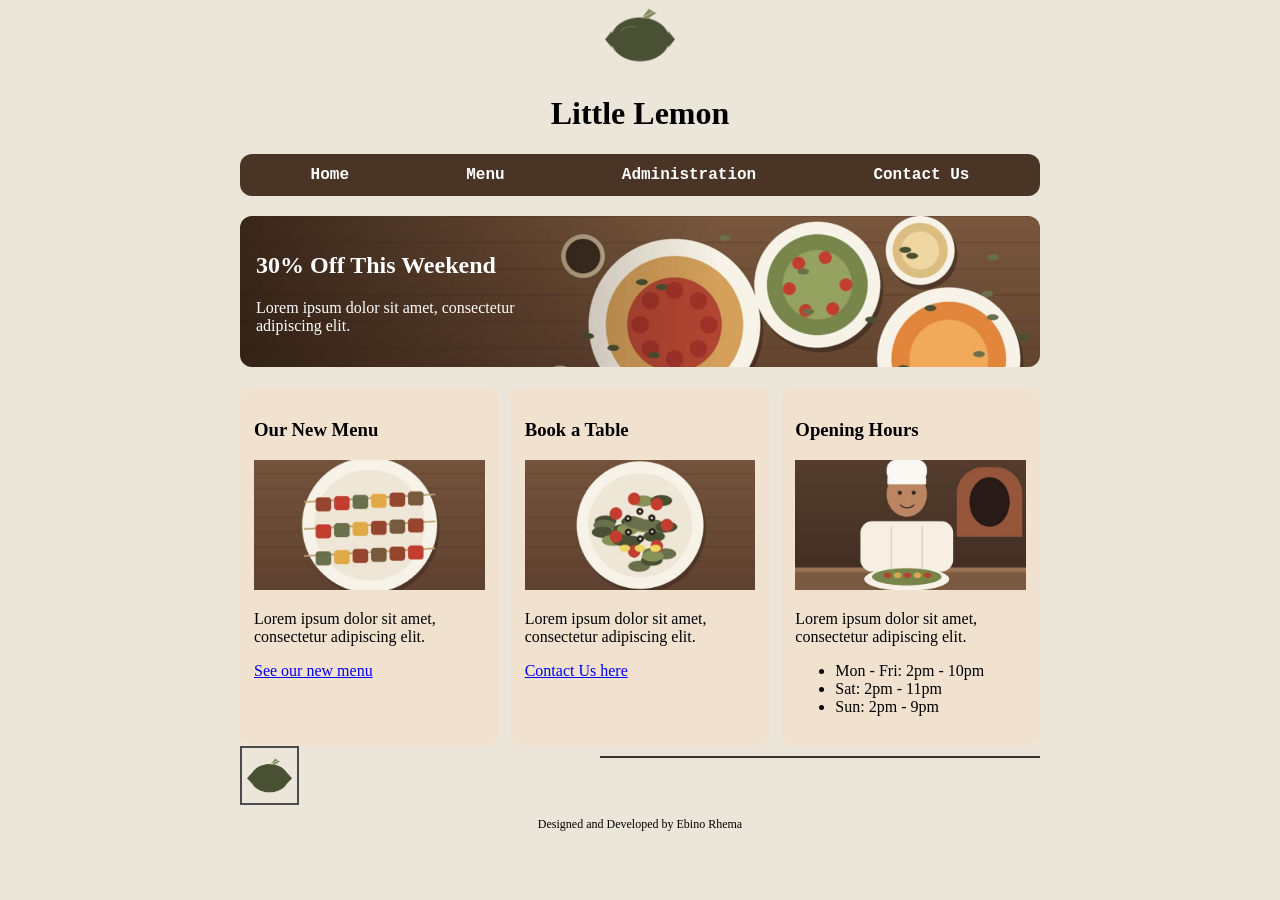
<file: Restaurant_Website_EX/restaurantWebsiteProject/RestaurantWebsite/static/index.html>
<!DOCTYPE html>
<html>
<head>
    <title>Little Lemon</title>
    <link rel="stylesheet" href="css/style.css">
</head>
<body>
    <div class="container">
        <header>
            <img src="images/logo.png" alt="Little Lemon logo">
            <h1>Little Lemon</h1>
        </header>

        <nav>
            <a href="index.html">Home</a>
            <a href="menu.html">Menu</a>
            <a href="administration.html">Administration</a>
            <a href="contact.html">Contact Us</a>
        </nav>

        <section class="banner">
            <h2>30% Off This Weekend</h2>
            <p>Lorem ipsum dolor sit amet, consectetur adipiscing elit.</p>
        </section>

        <section class="cards">

            <div class="card">
                <h3>Our New Menu</h3>
                <img src="images/skewers.jpg" alt="Grilled skewers">
                <p>Lorem ipsum dolor sit amet, consectetur adipiscing elit.</p>
                <a href="menu.html">See our new menu</a>
            </div>
                        <div class="card">
                <h3>Book a Table</h3>
                <img src="images/salad.jpg" alt="Salad">
                <p>Lorem ipsum dolor sit amet, consectetur adipiscing elit.</p>
                <a href="contact.html">Contact Us here</a>
            </div>
                        <div class="card">
                <h3>Opening Hours</h3>
                <img src="images/chef_scene.jpg" alt="Chef">
                <p>Lorem ipsum dolor sit amet, consectetur adipiscing elit.</p>
                <ul>
                    <li>Mon - Fri: 2pm - 10pm</li>
                    <li>Sat: 2pm - 11pm</li>
                    <li>Sun: 2pm - 9pm</li>
                </ul>
            </div>

        </section>

        <footer>
            <div class="footer-row">
                <img src="images/footer_icon.png" alt="icon">
                <hr>
            </div>
            <p>Designed and Developed by Ebino Rhema</p>
        </footer>
    </div>
    
</body>

</html>
</file>
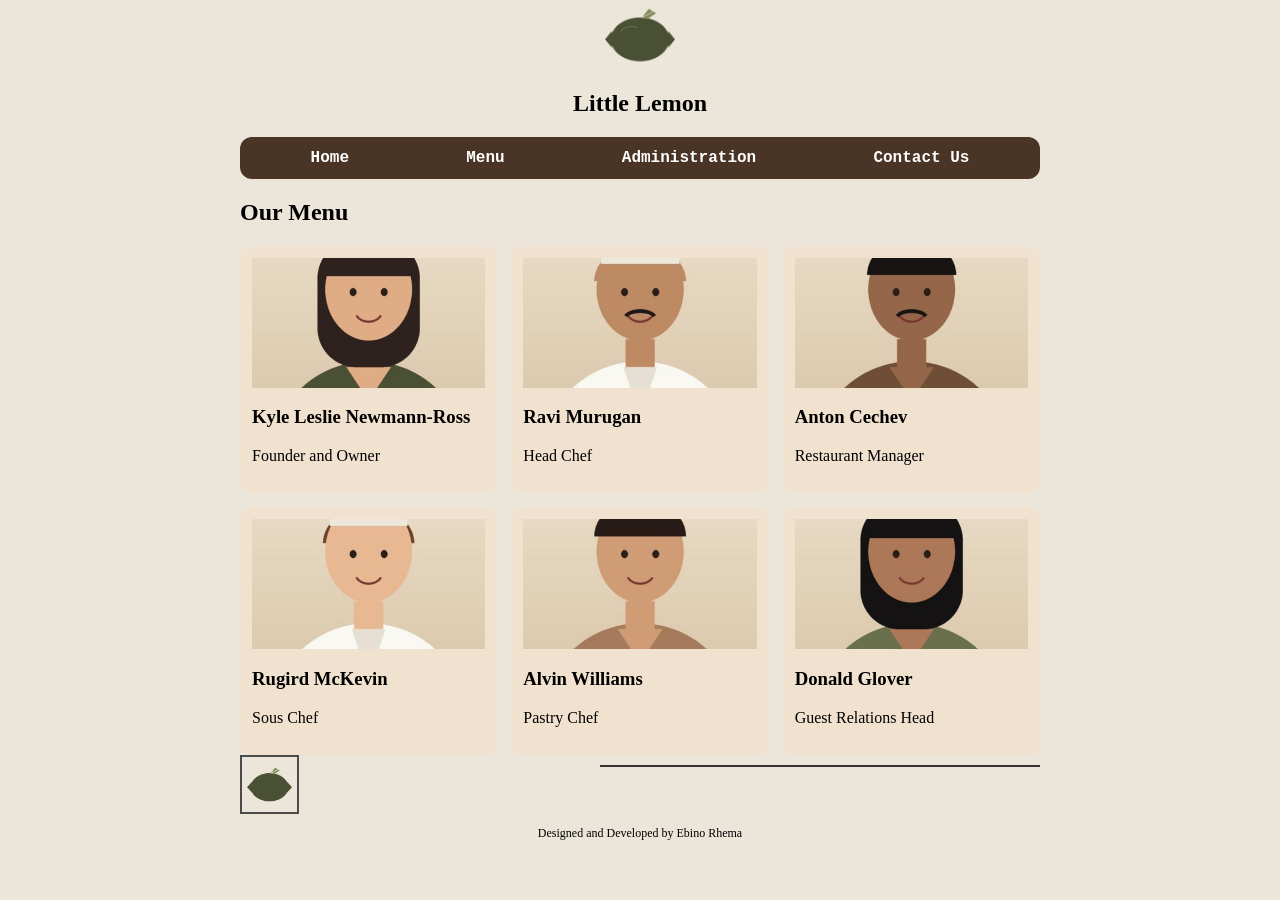
<file: Restaurant_Website_EX/restaurantWebsiteProject/RestaurantWebsite/static/administration.html>
<head>
    <link rel="stylesheet" href="css/style.css">
</head>

<!DOCTYPE html>
<html>
<head>
    <link rel="stylesheet" href="css/style.css">
</head>
<body>

    <div class="container">

        <header>
            <img src="images/logo.png" alt="Little Lemon logo">
            <h2>Little Lemon</h2>
        </header>

        <nav>
            <a href="index.html">Home</a>
            <a href="menu.html">Menu</a>
            <a href="administration.html">Administration</a>
            <a href="contact.html">Contact Us</a>
        </nav>
        <h2>Our Menu</h2>
            <section class="menu-grid">
                
                <div class="item">
                    <img src="images/staff_owner.jpg" alt="Kyle Leslie Newmann-Ross">
                    <h3>Kyle Leslie Newmann-Ross</h3>
                    <p>Founder and Owner</p>
                </div>
            
                <div class="item">
                    <img src="images/staff_headchef.jpg" alt="Ravi Murugan">
                    <h3>Ravi Murugan</h3>
                    <p>Head Chef</p>
                </div>
            
                <div class="item">
                    <img src="images/staff_manager.jpg" alt="Anton Cechev">
                    <h3>Anton Cechev</h3>
                    <p>Restaurant Manager</p>
                </div>
                 
                <div class="item">
                    <img src="images/staff_souschef.jpg" alt="Rugird McKevin">
                    <h3>Rugird McKevin</h3>
                    <p>Sous Chef</p>
                </div>

                <div class="item">
                    <img src="images/staff_pastry.jpg" alt="Alvin Williams">
                    <h3>Alvin Williams</h3>
                    <p>Pastry Chef</p>
                </div>
                
                <div class="item">
                    <img src="images/staff_host.jpg" alt="Donald Glover">
                    <h3>Donald Glover</h3>
                    <p>Guest Relations Head</p>
                </div>
                
            </section>

        <footer>
            <div class="footer-row">
                <img src="images/footer_icon.png" alt="icon">
                <hr>
            </div>
            
            <p>Designed and Developed by Ebino Rhema</p>
        </footer>

    </div>

</body>
</html>
</file>
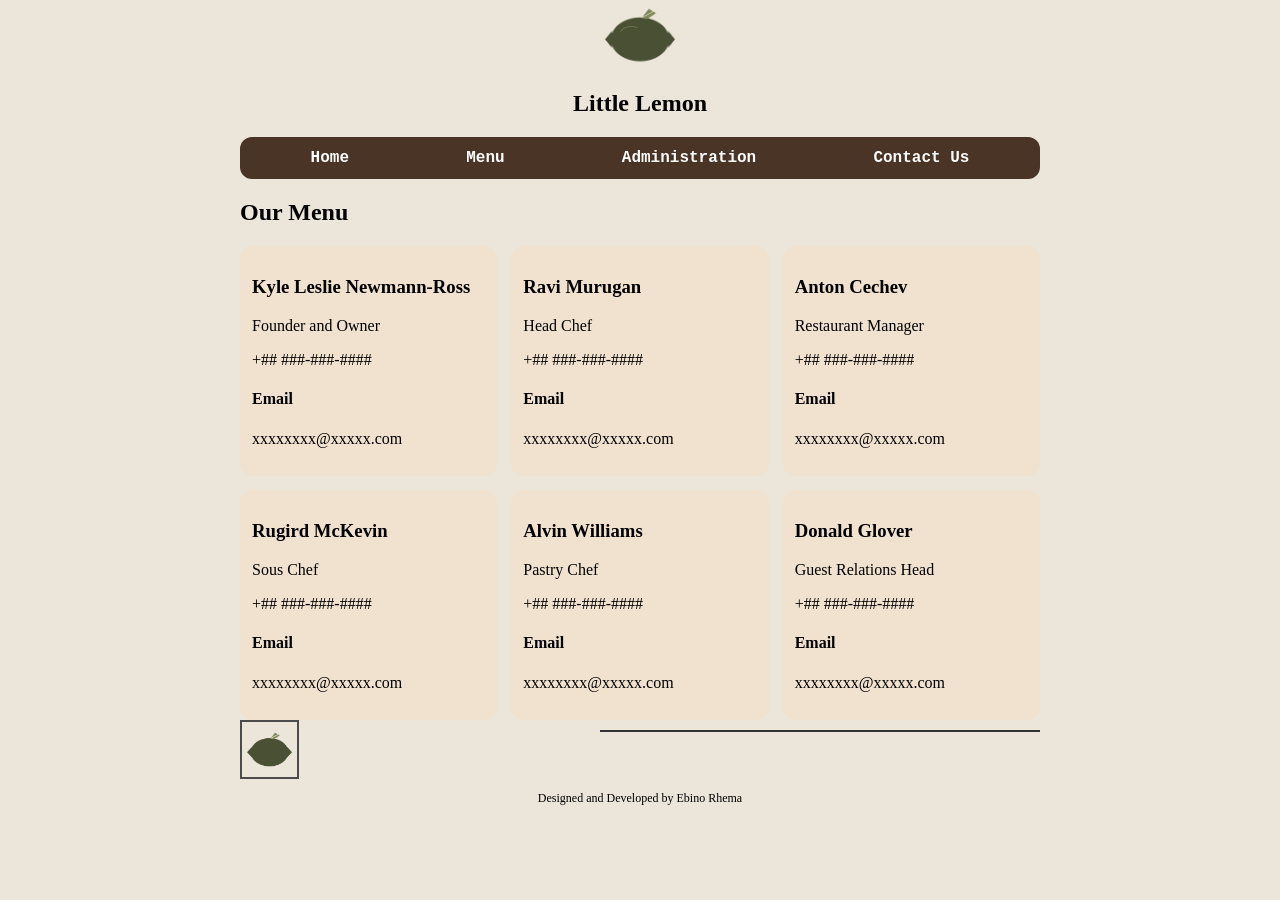
<file: Restaurant_Website_EX/restaurantWebsiteProject/RestaurantWebsite/static/contact.html>
<head>
    <link rel="stylesheet" href="css/style.css">
</head>

<!DOCTYPE html>
<html>
<head>
    <link rel="stylesheet" href="css/style.css">
</head>
<body>

    <div class="container">

        <header>
            <img src="images/logo.png" alt="Little Lemon logo">
            <h2>Little Lemon</h2>
        </header>

        <nav>
            <a href="index.html">Home</a>
            <a href="menu.html">Menu</a>
            <a href="administration.html">Administration</a>
            <a href="contact.html">Contact Us</a>
        </nav>
        <h2>Our Menu</h2>
            <section class="menu-grid">
                
                <div class="item">
                    <h3>Kyle Leslie Newmann-Ross</h3>
                    <p>Founder and Owner</p>
                    <p>+## ###-###-####</p>
                    <h4>Email</h4>
                    <p>xxxxxxxx@xxxxx.com</p>
                </div>
            
                <div class="item">
                    <h3>Ravi Murugan</h3>
                    <p>Head Chef</p>
                    <p>+## ###-###-####</p>
                    <h4>Email</h4>
                    <p>xxxxxxxx@xxxxx.com</p>
                </div>
            
                <div class="item">
                    <h3>Anton Cechev</h3>
                    <p>Restaurant Manager</p>
                    <p>+## ###-###-####</p>
                    <h4>Email</h4>
                    <p>xxxxxxxx@xxxxx.com</p>
                </div>
                 
                <div class="item">
                    <h3>Rugird McKevin</h3>
                    <p>Sous Chef</p>
                    <p>+## ###-###-####</p>
                    <h4>Email</h4>
                    <p>xxxxxxxx@xxxxx.com</p>
                </div>

                <div class="item">
                    <h3>Alvin Williams</h3>
                    <p>Pastry Chef</p>
                    <p>+## ###-###-####</p>
                    <h4>Email</h4>
                    <p>xxxxxxxx@xxxxx.com</p>
                </div>
                
                <div class="item">
                    <h3>Donald Glover</h3>
                    <p>Guest Relations Head</p>
                    <p>+## ###-###-####</p>
                    <h4>Email</h4>
                    <p>xxxxxxxx@xxxxx.com</p>
                </div>
                
            </section>

        <footer>
            <div class="footer-row">
                <img src="images/footer_icon.png" alt="icon">
                <hr>
            </div>
            
            <p>Designed and Developed by Ebino Rhema</p>
        </footer>

    </div>

</body>
</html>
</file>
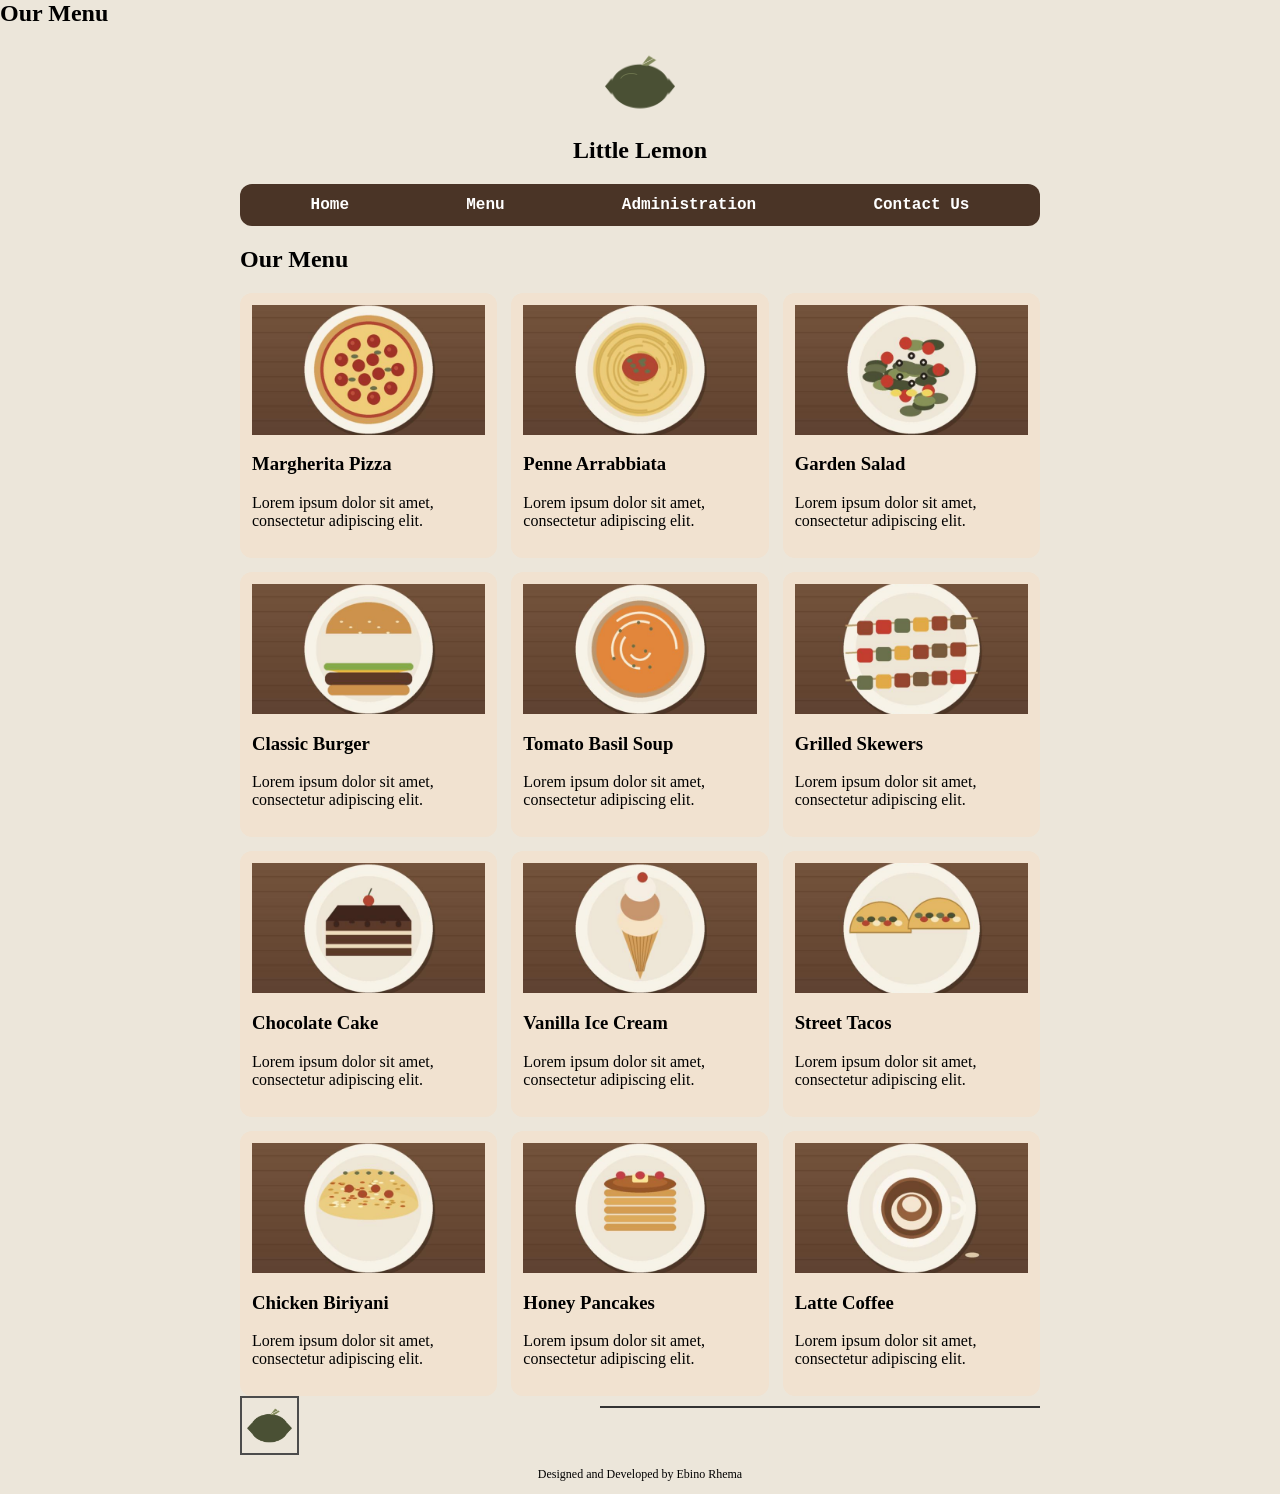
<file: Restaurant_Website_EX/restaurantWebsiteProject/RestaurantWebsite/static/menu.html>
<head>
    <link rel="stylesheet" href="css/style.css">
</head>

<h2>
    Our Menu
</h2>

<!DOCTYPE html>
<html>
<head>
    <link rel="stylesheet" href="css/style.css">
</head>
<body>

    <div class="container">

        <header>
            <img src="images/logo.png" alt="Little Lemon logo">
            <h2>Little Lemon</h2>
        </header>

        <nav>
            <a href="index.html">Home</a>
            <a href="menu.html">Menu</a>
            <a href="administration.html">Administration</a>
            <a href="contact.html">Contact Us</a>
        </nav>
        <h2>Our Menu</h2>
            <section class="menu-grid">
                <div class="item">
                    <img src="images/pizza.jpg" alt="Pizza">
                    <h3>Margherita Pizza</h3>
                    <p>Lorem ipsum dolor sit amet, consectetur adipiscing elit.</p>
                </div>
            
                <div class="item">
                    <img src="images/pasta.jpg" alt="Pasta">
                    <h3>Penne Arrabbiata</h3>
                    <p>Lorem ipsum dolor sit amet, consectetur adipiscing elit.</p>
                </div>
            
                <div class="item">
                    <img src="images/salad.jpg" alt="Salad">
                    <h3>Garden Salad</h3>
                    <p>Lorem ipsum dolor sit amet, consectetur adipiscing elit.</p>
                </div>
            
                <div class="item">
                    <img src="images/burger.jpg" alt="Burger">
                    <h3>Classic Burger</h3>
                    <p>Lorem ipsum dolor sit amet, consectetur adipiscing elit.</p>
                </div>
            
                <div class="item">
                    <img src="images/soup.jpg" alt="Soup">
                    <h3>Tomato Basil Soup</h3>
                    <p>Lorem ipsum dolor sit amet, consectetur adipiscing elit.</p>
                </div>
            
                <div class="item">
                    <img src="images/skewers.jpg" alt="Skewers">
                    <h3>Grilled Skewers</h3>
                    <p>Lorem ipsum dolor sit amet, consectetur adipiscing elit.</p>
                </div>
            
                <div class="item">
                    <img src="images/cake.jpg" alt="Cake">
                    <h3>Chocolate Cake</h3>
                    <p>Lorem ipsum dolor sit amet, consectetur adipiscing elit.</p>
                </div>
            
                <div class="item">
                    <img src="images/icecream.jpg" alt="Icecream">
                    <h3>Vanilla Ice Cream</h3>
                    <p>Lorem ipsum dolor sit amet, consectetur adipiscing elit.</p>
                </div>
            
                <div class="item">
                    <img src="images/tacos.jpg" alt="Tacos">
                    <h3>Street Tacos</h3>
                    <p>Lorem ipsum dolor sit amet, consectetur adipiscing elit.</p>
                </div>
            
                <div class="item">
                    <img src="images/biryani.jpg" alt="Biriyani">
                    <h3>Chicken Biriyani</h3>
                    <p>Lorem ipsum dolor sit amet, consectetur adipiscing elit.</p>
                </div>
            
                <div class="item">
                    <img src="images/pancakes.jpg" alt="Pancakes">
                    <h3>Honey Pancakes</h3>
                    <p>Lorem ipsum dolor sit amet, consectetur adipiscing elit.</p>
                </div>
            
                <div class="item">
                    <img src="images/coffee.jpg" alt="Coffee">
                    <h3>Latte Coffee</h3>
                    <p>Lorem ipsum dolor sit amet, consectetur adipiscing elit.</p>
                </div>


            </section>

        <footer>
            <div class="footer-row">
                <img src="images/footer_icon.png" alt="icon">
                <hr>
            </div>
            
            <p>Designed and Developed by Ebino Rhema</p>
        </footer>

    </div>

</body>
</html>
</file>
<file: Restaurant_Website_EX/restaurantWebsiteProject/RestaurantWebsite/static/css/style.css>
body {
    background-color: #ece6da;
    font-family: Georgia, serif;
    margin: 0;
}

.container {
    width: 800px;
    margin: 0 auto;
}

header {
    text-align: center;
}

header img {
    width: 70px;
}

nav {
    background-color: #4a3426;
    border-radius: 12px;
    padding: 12px;
    display: flex;
    justify-content: space-around;
}

nav a {
    color: white;
    text-decoration: none;
    font-family: "Courier New", monospace;
    font-weight: bold;
}

.banner {
    background-image: url("../images/banner.jpg");
    background-size: cover;
    color: white;
    padding: 16px;
    margin-top: 20px;
    border-radius: 12px;
}

.cards {
    display: flex;
    gap: 12px;
    margin-top: 20px;
}

.card {
    background-color: #f1e2d0;
    border-radius: 12px;
    padding: 14px;
    flex: 1;
}

.card img {
    width: 100%;
    height: 130px;
    object-fit: cover;
}

.footer-row {
    display: flex;
    justify-content: space-between;
}

.footer-row img {
    width: 45px;
    border: 2px solid #4c4c4c;
    padding: 5px;
}

.footer-row hr {
    width: 55%;
    border: none;
    border-top: 2px solid #333;
    height: 0;
    margin: 10px 0 0 0;
}

footer p {
    text-align: center;
    font-size: 12px;
}

.banner p {
    width: 40%;
}

.menu-grid {
    display: grid;
    grid-template-columns: 1fr 1fr 1fr;
    gap: 14px;
}

.item {
    background-color: #f1e2d0;
    border-radius: 12px;
    padding: 12px;
}

.item img {
    width: 100%;
    height: 130px;
    object-fit: cover;
}
</file>
